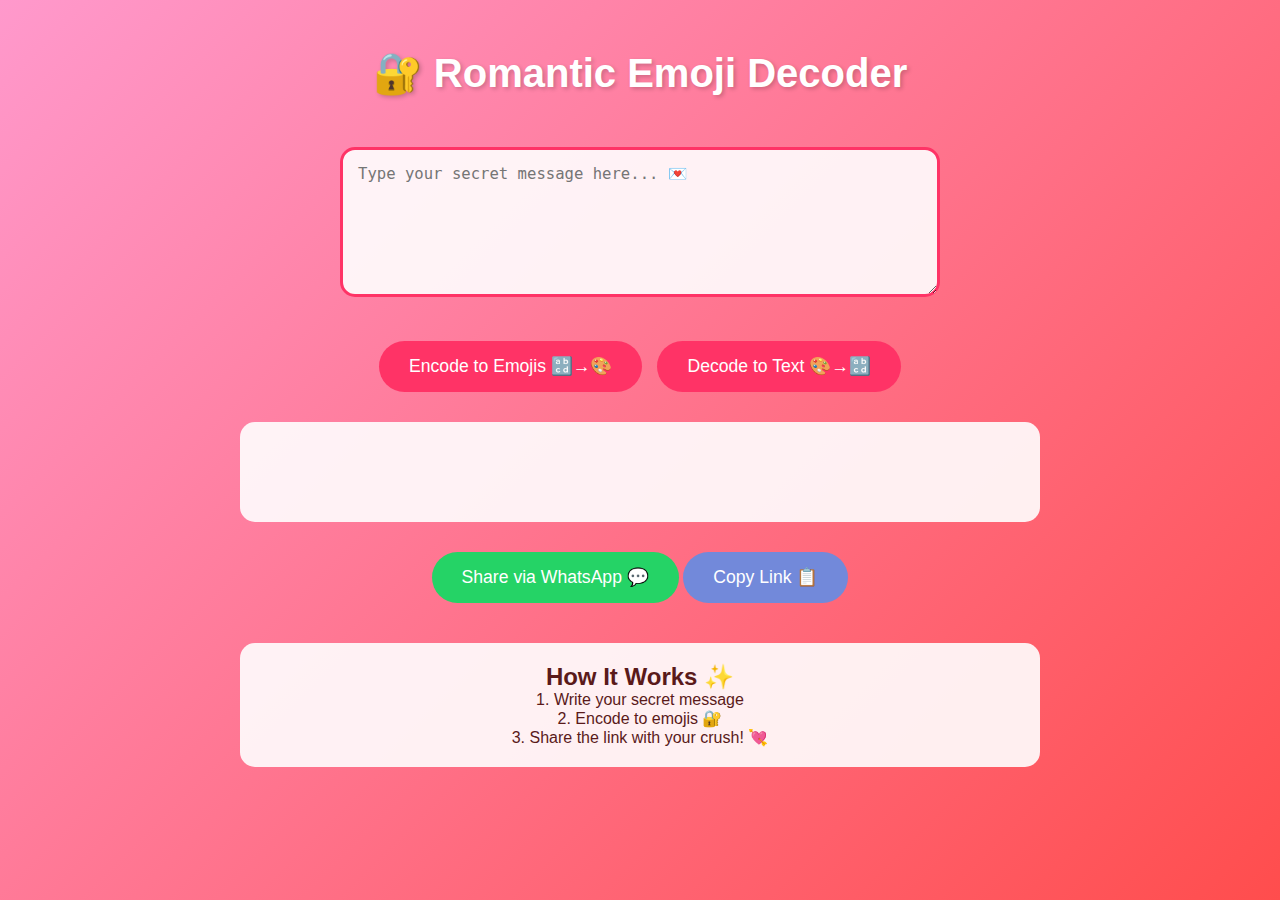
<file: love.html>
<!DOCTYPE html>
<html lang="en">
<head>
    <meta charset="UTF-8">
    <meta name="viewport" content="width=device-width, initial-scale=1.0">
    <title>Romantic Emoji Decoder ❤️🔐</title>
    <meta property="og:image" content="https://yourdomain.com/thumbnail.png">
    <meta property="og:title" content="Decode Secret Love Notes 🔍❤️">
    <style>
        * {
            box-sizing: border-box;
            margin: 0;
            padding: 0;
        }

        body {
            background: linear-gradient(135deg, #ff99cc, #ff4d4d);
            font-family: 'Arial Rounded MT Bold', Arial, sans-serif;
            min-height: 100vh;
            padding: 20px;
            color: #5a1a1a;
        }

        .container {
            max-width: 800px;
            margin: 0 auto;
            text-align: center;
        }

        h1 {
            font-size: 2.5em;
            margin: 30px 0;
            color: white;
            text-shadow: 2px 2px 4px rgba(0,0,0,0.2);
        }

        textarea {
            width: 100%;
            max-width: 600px;
            height: 150px;
            padding: 15px;
            margin: 20px 0;
            border: 3px solid #ff3366;
            border-radius: 15px;
            font-size: 1.2em;
            background: rgba(255,255,255,0.9);
        }

        .buttons {
            display: flex;
            gap: 15px;
            justify-content: center;
            flex-wrap: wrap;
            margin: 20px 0;
        }

        button {
            background: #ff3366;
            color: white;
            border: none;
            padding: 15px 30px;
            border-radius: 30px;
            cursor: pointer;
            font-size: 1.1em;
            transition: transform 0.2s, box-shadow 0.2s;
        }

        button:hover {
            transform: translateY(-2px);
            box-shadow: 0 5px 15px rgba(0,0,0,0.2);
        }

        #result {
            font-size: 2em;
            margin: 30px 0;
            word-wrap: break-word;
            background: rgba(255,255,255,0.9);
            padding: 20px;
            border-radius: 15px;
            min-height: 100px;
        }

        .share-buttons {
            margin-top: 30px;
        }

        .how-it-works {
            margin: 40px 0;
            padding: 20px;
            background: rgba(255,255,255,0.9);
            border-radius: 15px;
        }

        @media (max-width: 600px) {
            h1 {
                font-size: 1.8em;
            }
            
            textarea {
                height: 100px;
                font-size: 1em;
            }
        }
    </style>
</head>
<body>
    <div class="container">
        <h1>🔐 Romantic Emoji Decoder</h1>
        
        <textarea id="inputText" placeholder="Type your secret message here... 💌"></textarea>
        
        <div class="buttons">
            <button onclick="encode()">Encode to Emojis 🔡→🎨</button>
            <button onclick="decode()">Decode to Text 🎨→🔡</button>
        </div>

        <div id="result"></div>

        <div class="share-buttons">
            <button onclick="shareMessage()" style="background: #25D366;">Share via WhatsApp 💬</button>
            <button onclick="copyLink()" style="background: #7289DA;">Copy Link 📋</button>
        </div>

        <div class="how-it-works">
            <h2>How It Works ✨</h2>
            <p>1. Write your secret message<br>
               2. Encode to emojis 🔐<br>
               3. Share the link with your crush! 💘</p>
        </div>
    </div>

    <script>
        const emojiCipher = {
            'A': '🌹', 'B': '💖', 'C': '🌸', 'D': '🎀', 'E': '💌',
            // ... (keep previous emoji mapping)
        };

        // ENCODE function
        function encode() {
            const input = document.getElementById('inputText').value.toUpperCase();
            let output = '';
            
            for(let char of input) {
                output += emojiCipher[char] || char;
            }
            
            document.getElementById('result').innerHTML = output;
            updateHash(output);
        }

        // DECODE function
        function decode() {
            const input = document.getElementById('inputText').value;
            const reverseMap = Object.fromEntries(
                Object.entries(emojiCipher).map(([k, v]) => [v, k])
            );
            
            let output = '';
            for(let char of input) {
                output += reverseMap[char] || char;
            }
            
            document.getElementById('result').innerHTML = output.toLowerCase();
        }

        // HASH-based URL management
        function updateHash(encodedMessage) {
            const cleanMessage = encodedMessage.replace(/ /g, '✨');  // Preserve spaces
            window.location.hash = `#m=${encodeURIComponent(cleanMessage)}`;
        }

        // Share handler
        function shareMessage() {
            const baseUrl = window.location.href.split('#')[0];
            const shareUrl = `${baseUrl}${window.location.hash}`;
            
            if(navigator.share) {
                navigator.share({
                    title: '🔐 Secret Emoji Message',
                    text: 'Can you decode this?',
                    url: shareUrl
                });
            } else {
                navigator.clipboard.writeText(shareUrl);
                alert('Copied secret link!\n' + shareUrl);
            }
        }

        // Load message from URL
        window.addEventListener('load', () => {
            if(window.location.hash.startsWith('#m=')) {
                const encodedMessage = decodeURIComponent(
                    window.location.hash.split('=')[1]
                ).replace(/✨/g, ' ');
                
                document.getElementById('inputText').value = encodedMessage;
                decode();
            }
        });
    </script>
</body>
</html>
</file>
